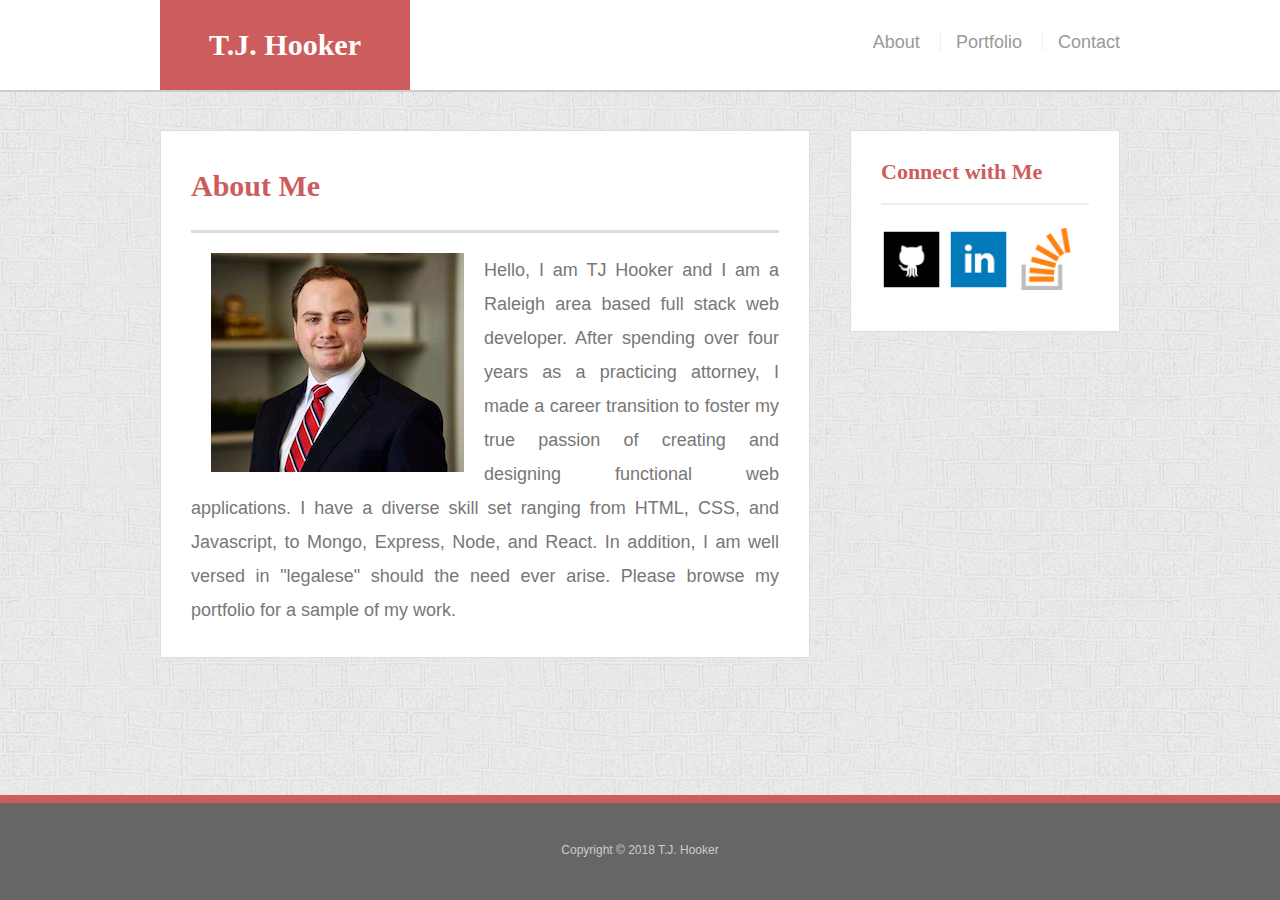
<file: index.html>
<!DOCTYPE html>
<html lang="en">
  <head>
    <meta charset="utf-8">
    <link rel="stylesheet" href="assets/css/reset.css">
    <link rel="stylesheet" href="assets/css/style.css"> 
    <meta name="viewport" content="width=device-width, initial-scale=1.0">
    
    <title>About Me</title>
  </head>

  <body>
    <header class="main-header">
      <div class="container">
        <a href="index.html" class="name-box">T.J. Hooker</a>
        <nav>
          <a href="index.html">About</a>
          <a href="portfolio.html">Portfolio</a>
          <a href="contact.html">Contact</a>
        </nav>
      </div>
    </header>

    <!-- Contains all of the main content -->
    <div id="main-container" class="container">
      <section class="main-section">

        <!-- Bio contains personal information and should link to various pictures within the bio section -->
        <h1>About Me</h1>
          <!-- links to less serious pic of myself with a rather large Pongo -->
          <a href="assets/images/alt-tj.jpg" target=_blank><img id="bio-image" src="assets/images/headshot.jpg" alt="TJ Hooker"></a>

          <p>Hello, I am TJ Hooker and I am a Raleigh area based full stack web developer. After spending over four years as a practicing attorney, I made a career transition to foster my true passion of creating and designing functional web applications. I have a diverse skill set ranging from HTML, CSS, and Javascript, to Mongo, Express, Node, and React. In addition, I am well versed in "legalese" should the need ever arise. Please browse my portfolio for a sample of my work.</p>
      </section>

      <!-- Contains all of the links to my profiles on select social sites -->
      <aside class="sidebar">
        <div id="connect-right">
          <h2>Connect with Me</h2>
          <a href="https://github.com/tyrelhooker" target="_blank"><img src="assets/images/github.png" class="social" alt="Go to GitHub!"></a>
          <a href="https://www.linkedin.com/in/t-j-hooker-bb973638" target="_blank"><img src="assets/images/linkedin.png" class="social" alt="Go to LinkedIn!"></a>
          <a href="https://stackoverflow.com/users/9263462/tj-hooker?tab=profile" target="_blank"><img src="assets/images/stack_overflow.png" class="social" alt="Go to Stack Overflow!"></a>
        </div>
      </aside>
    </div>
    <footer>
      <div class="container">
        Copyright © 2018 T.J. Hooker
      </div>
    </footer>
  </body>
</html>
</file>
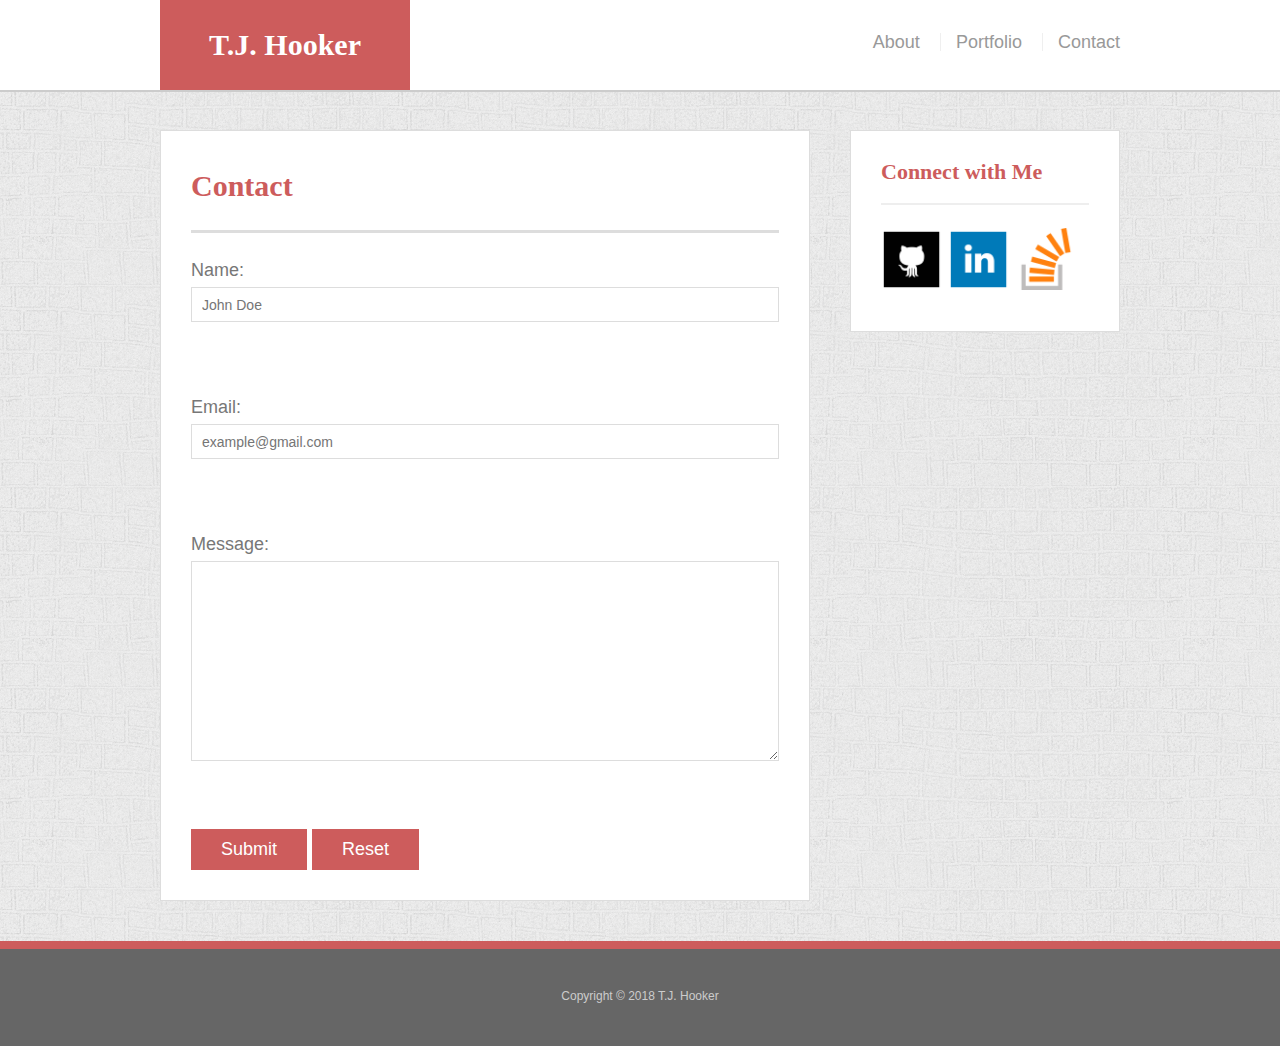
<file: contact.html>
<!DOCTYPE html>
<html lang="en">
  <head>
    <meta charset="utf-8">
    <link rel="stylesheet" href="assets/css/reset.css">
    <link rel="stylesheet" href="assets/css/style.css"> 
    <meta name="viewport" content="width=device-width, initial-scale=1.0">
    
    <title>Contact Me</title>
  </head>


  <body>

    <header class="main-header">
      <div class="container">
        <a href="index.html" class="name-box">T.J. Hooker</a>
        <nav>
          <a href="index.html">About</a>
          <a href="portfolio.html">Portfolio</a>
          <a href="contact.html">Contact</a>
        </nav>
      </div>
    </header>
    <!-- Contains the main content, which is an input form for name, email, and message. The input should populate email client -->
    <div id="main-container" class="container">
      <section class="main-section">
        <h1>Contact</h1>
        <form id="contact-form" action="mailto:tyrelhooker@gmail.com" method="post" enctype="text/plain">
          Name:<br>
          <input type="text" name="name" placeholder="John Doe"><br><br>
          Email:<br>
          <input type="text" name="email" placeholder="example@gmail.com"><br><br>
          Message:<br>
          <textarea name="message"></textarea><br><br>
          <input class="form-button" type="submit" value="Submit">
          <input class="form-button" type="reset" value="Reset">
        </form>
      </section>

      <aside class="sidebar">
        <div id="connect-right">
          <h2>Connect with Me</h2>
          <a href="https://github.com/tyrelhooker" target="_blank"><img src="assets/images/github.png" class="social" alt="Go to GitHub!"></a>
          <a href="https://www.linkedin.com/in/t-j-hooker-bb973638" target="_blank"><img src="assets/images/linkedin.png" class="social" alt="Go to LinkedIn!"></a>
          <a href="https://stackoverflow.com/users/9263462/tj-hooker?tab=profile" target="_blank"><img src="assets/images/stack_overflow.png" class="social" alt="Go to Stack Overflow!"></a>
        </div>
      </aside>
    </div>

    <footer>
      <div class="container">
        Copyright © 2018 T.J. Hooker
      </div>
    </footer>
  </body>
</html>
</file>
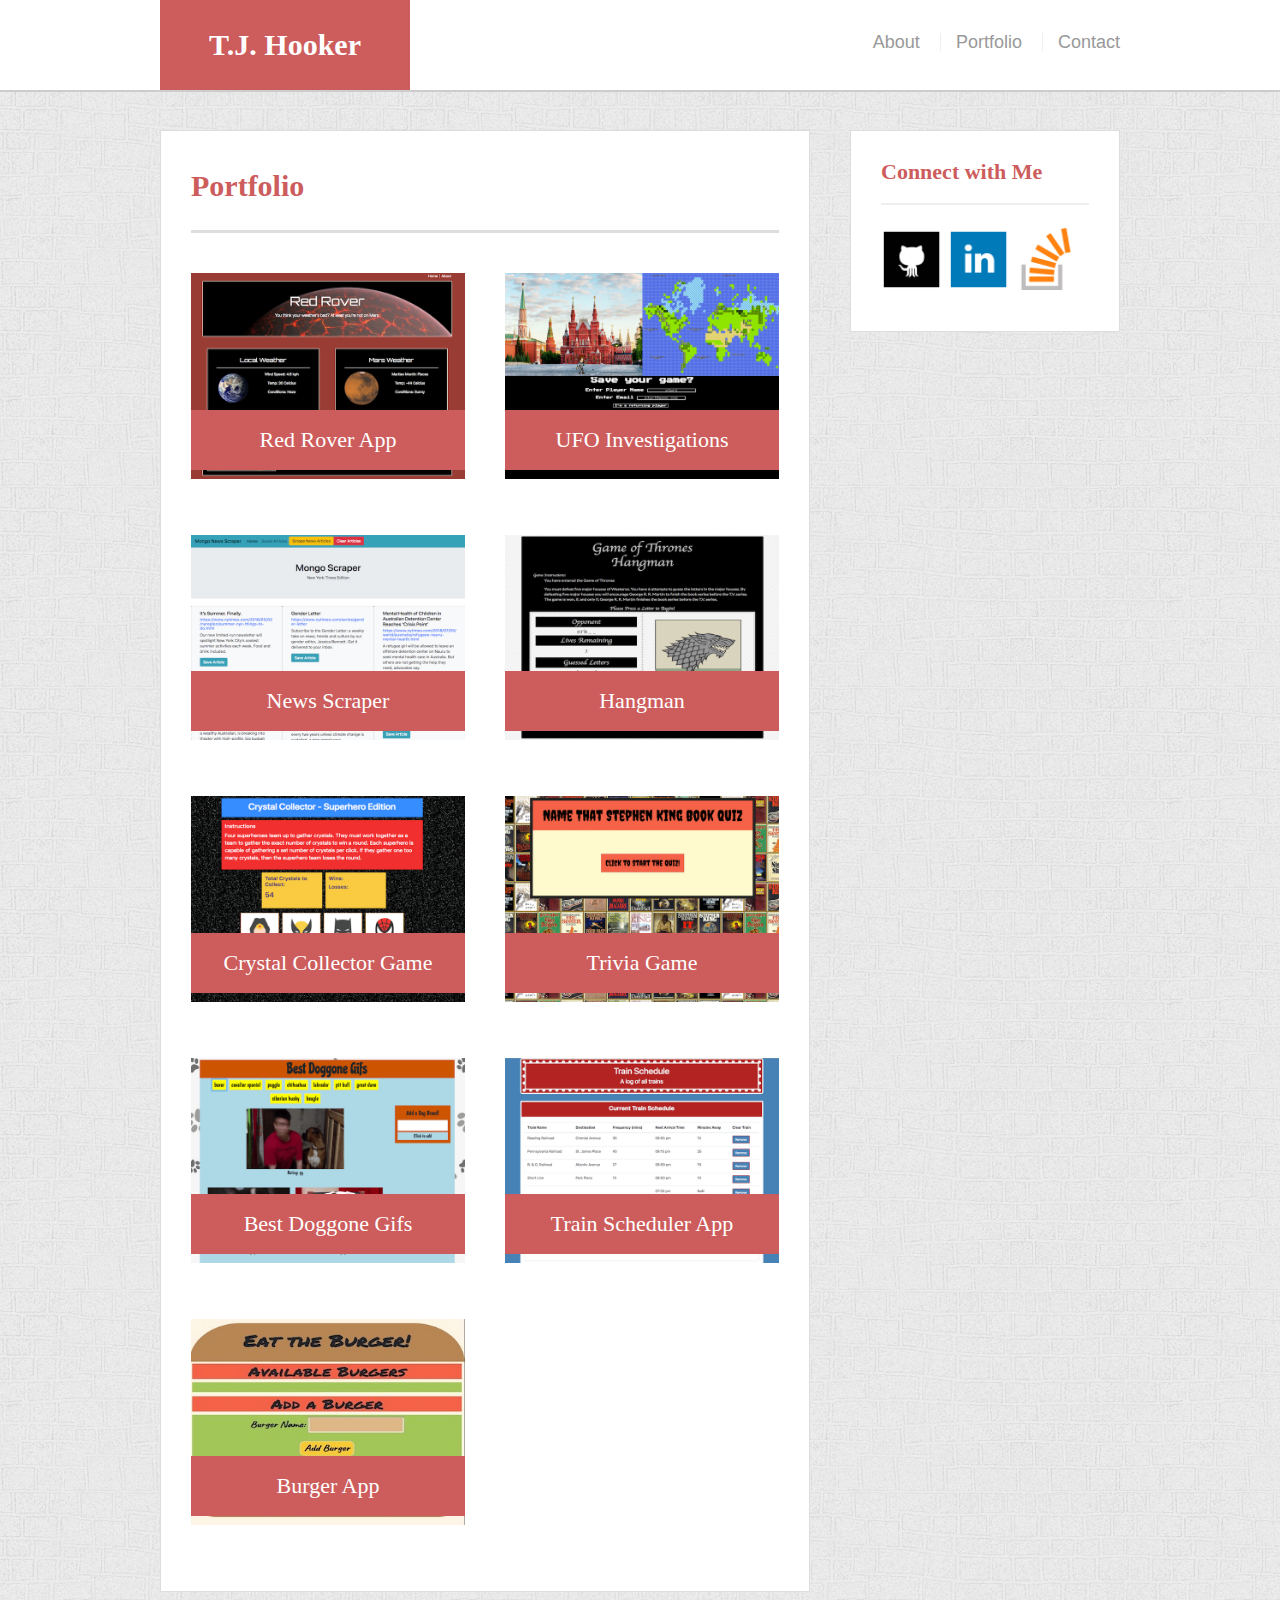
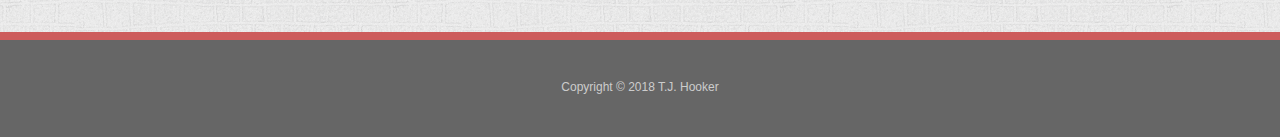
<file: portfolio.html>
<!DOCTYPE html>
<html lang="en">
  <head>
    <meta charset="utf-8">
    <link rel="stylesheet" href="assets/css/reset.css">
    <link rel="stylesheet" href="assets/css/style.css"> 
    <meta name="viewport" content="width=device-width, initial-scale=1.0">
    
    <title>My Portfolio</title>
  </head>

  
  <body>

    <header class="main-header">
      <div class="container">
        <a href="index.html" class="name-box">T.J. Hooker</a>
        <nav>
          <a href="index.html">About</a>
          <a href="portfolio.html">Portfolio</a>
          <a href="contact.html">Contact</a>
        </nav>
      </div>
    </header>

    <!-- Contains all of the main content of the page including the aside. Main content contains clickable links for future programs. See commingsoon.html-->
    <div id="main-container" class="container">
      <section class="main-section">
        <h1>Portfolio</h1>
        <div class="work">
          <a href="https://tyrelhooker.github.io/Red-Rover/" target="_blank"><img src="assets/images/redRover.png" alt="Mar Rover App"></a>
          <h3>Red Rover App</h3>
        </div>
        <div class="work">
          <a href="https://ufo-investigations.herokuapp.com/game" target="_blank"><img src="assets/images/ufoInvestigation.png" alt="UFO Investigations Game"></a>
          <h3>UFO Investigations</h3>
        </div>
        <div class="work">
          <a href="https://arctic-syrup-89101.herokuapp.com/" target="_blank"><img src="assets/images/newsScraper.png" alt="News Scraper App"></a>
          <h3>News Scraper</h3>
        </div>
        <div class="work">
          <a href="https://tyrelhooker.github.io/Hangman-Game" target="_blank"><img src="assets/images/hangman.png" alt="Hangman Game"></a>
          <h3>Hangman</h3>
        </div>
        <div class="work">
          <a href="https://tyrelhooker.github.io/crystal_collector/" target="_blank"><img src="assets/images/crystalCollect.png" alt="Crystal Collector Game"></a>
          <h3>Crystal Collector Game</h3>
        </div>
        <div class="work">
          <a href="https://tyrelhooker.github.io/TriviaGame/" target="_blank"><img src="assets/images/triviaGame.png" alt="Trivia Game"></a>
          <h3>Trivia Game</h3>
        </div>
        <div class="work">
          <a href="https://tyrelhooker.github.io/Best_Doggone_Gifs_App/" target="_blank"><img src="assets/images/gifApp.png" alt="Best Doggone Gifs"></a>
          <h3>Best Doggone Gifs</h3>
        </div>
        <div class="work">
          <a href="https://tyrelhooker.github.io/train-scheduler/" target="_blank"><img src="assets/images/trainScheduler.png" alt="Train Scheduler App"></a>
          <h3>Train Scheduler App</h3>
        </div>
        <div class="work">
          <a href="https://burger-app-tjhooker.herokuapp.com/" target="_blank"><img src="assets/images/burger.jpg" alt="Eat the Burger App"></a>
          <h3>Burger App</h3>
        </div>
      </section>
  
      <aside class="sidebar">
        <div id="connect-right">
          <h2>Connect with Me</h2>
          <a href="https://github.com/tyrelhooker" target="_blank"><img src="assets/images/github.png" class="social" alt="Go to GitHub!"></a>
          <a href="https://www.linkedin.com/in/t-j-hooker-bb973638" target="_blank"><img src="assets/images/linkedin.png" class="social" alt="Go to LinkedIn!"></a>
          <a href="https://stackoverflow.com/users/9263462/tj-hooker?tab=profile" target="_blank"><img src="assets/images/stack_overflow.png" class="social" alt="Go to Stack Overflow!"></a>
        </div>
      </aside>
    </div>

    <footer>
      <div class="container">
        Copyright © 2018 T.J. Hooker
      </div>
    </footer>
  </body>
</html>
</file>
<file: assets/css/style.css>
body {
  font-family: Arial, "Helvetica Neue", Helvetica, sans-serif;
  font-size: 18px;
  line-height: 34px;
  color: #777;
  background: url("../images/ravenna.png");
}

* {
  box-sizing: border-box;
}


/* general */

.container {
  width: 100%;
  max-width: 960px;
  margin: 0 auto;
  clear: both;
}

h1,
h2,
h3,
p {
  margin-bottom: 20px;
}

p {
  text-align: justify;
}

p:last-child {
  margin-bottom: 0;
}

h1,
h2,
h3 {
  font-family: Georgia, Times, "Times New Roman", serif;
  font-weight: 700;
  color: indianred;
}

h1 {
  padding-bottom: 20px;
  font-size: 30px;
  line-height: 49px;
  border-bottom: 3px solid #ddd;
}

h2,
h3 {
  font-size: 22px;
}

/* header */

.main-header {
  position: fixed;
  z-index: 99;
  width: 100%;
  margin: 0 0 30px;
  overflow: auto;
  color: #fff;
  background: #fff;
  border-bottom: 2px solid #ccc;
}

.name-box {
  float: left;
  width: 250px;
  height: 90px;
  font-family: Georgia, Times, "Times New Roman", serif;
  font-size: 30px;
  font-weight: 700;
  line-height: 90px;
  color: #fff;
  text-align: center;
  text-decoration: none;
  background: indianred;
}


/* Creates a burnt orange bar under the nav links in the main-heading */

nav a:hover {
  border-bottom: 3px solid indianred;
  
}

nav {
  float: right;
  margin-top: 25px;
}

nav a {
  display: inline-block;
  padding-left: 15px;
  margin-left: 15px;
  line-height: 18px;
  color: #999;
  text-decoration: none;
  border-left: 1px solid #efefef;
}

nav a:first-child {
  border-left: 0 none;
}

/* footer */

footer {
  padding: 30px 0;
  clear: both;
  font-size: 12px;
  color: #fff;
  color: #ccc;
  text-align: center;
  background: #666;
  border-top: 8px solid indianred;
}

/* sticky footer styling */

/* https://css-tricks.com/snippets/css/sticky-footer/ */
html,
body {
  height: 100%;
}

#main-container {
  height: auto !important;
  height: 100%;
  min-height: 100%;
  margin: 0 auto -105px;
}
#main-container:after {
  content:"";
}
footer,
#main-container:after {
  height: 105px;
}

/* end sticky footer styling */

/* sidebar */

.sidebar {
  float: right;
  width: 100%;
  max-width: 270px;
  padding: 30px;
  margin-bottom: 20px;
  background: #fff;
  border: 1px solid #ddd;
}

h3,
.sidebar h2 {
  padding-bottom: 20px;
  margin-bottom: 15px;
  line-height: 22px;
  border-bottom: 2px solid #eee;
}

.social {
  width: 62px;
  height: 62px;
  margin-top: 8px;
  margin-right: 5px;
}

.social:last-child {
  margin-right: 0;
}

/* main */

#main-container {
  padding-top: 130px;
}

.main-section {
  float: left;
  width: 100%;
  max-width: 650px;
  padding: 30px;
  margin: 0 0 40px;
  background: #fff;
  border: 1px solid #ddd;
}

/* portfolio page */

.work {
  position: relative;
  float: left;
  width: 274px;
  margin: 20px 0 25px;
  overflow: auto;
}

.work:nth-child(even) {
  margin-right: 40px;
}

.work img {
  width: 100%;
  border: 0 none;
  /* opacity: 0.9; */
}

.work h3 {
  position: absolute;
  bottom: 20px;
  width: 100%;
  padding: 15px;
  margin-bottom: 0;
  font-weight: 300;
  line-height: 30px;
  color: #fff;
  text-align: center;
  background: indianred;
  border-bottom: 0;
}

#bio-image {
  width: 253px;
  height: 219px;
  float: left;
  margin: 0px 20px 5px 20px;
}

/* Creats a frame around the main-content image when the mouse hovers over it */

#bio-image:hover {
  outline: 3px solid gray;
  outline-offset: 7px;
}

/* contact page */

#contact-form ul {
  margin-bottom: 20px;
}

#contact-form li {
  margin-bottom: 10px;
}

label,
input[type=text],
input[type=email],
textarea {
  display: block;
  width: 100%;
}

input[type=text],
input[type=email],
textarea {
  height: 35px;
  padding: 0 10px;
  font-size: 14px;
  border: 1px solid #ddd;
}

textarea {
  height: 200px;
}

input[type=submit], input[type=reset] {
  padding: 10px 30px;
  font-size: 18px;
  color: #fff;
  cursor: pointer;
  background: indianred;
  border: 0 none;
}

/*-------------- RESPONSIVE DESIGN USING MEDIA QUERY------------------------- */

@media screen and (max-width: 980px) {
  .container {
    width: 100%;
  }

  .main-section {
    width: 60%;
    margin-left: 2.5%;
    margin-right: auto;
  }

  .sidebar {
    width: 40%;
    float: right;
    margin-left: auto;
    margin-right: 2.5%;
  }

  .name-box{
    margin-left: 20px;
  }

  nav {
    margin-right: 40px;
  }

  #bio-image {
    width: 100%;
    height: 100%;
    float: left;
    margin: 0px;
  }

  .work {
    width: 100%;
  }
}

@media screen and (max-width: 768px) {
  .container {
    width: 100%;
    /* padding: 0 20px; */
  }

  .main-section {
    min-width: 100%;
    margin: auto;
  }

  #main-container {
    padding: 140px 20px 10px 20px;
  }

  #bio-image {
    width: 50%;
    height: 100%;
    float: left;
    margin-right: 20px;
  }

  .sidebar {
    min-width: 100%;
    float: right;
    margin: 5% auto 5% auto;
  }
}

@media screen and (max-width: 640px) {
  .container {
    width: 100%;
  }

  .main-section {
    min-width: 100%;
    margin: 5% auto 5% auto;
  }

  .sidebar {
    min-width: 100%;
    float: right;
    margin: auto auto 5% auto;
  }

  .main-header {
    width: 100%;
    padding: 0px;
  }

  #main-container {
    padding: 140px 20px 10px 20px;
  }

  .name-box{
    width: 100%;
    margin: 0px;
    padding: 0px;
  }

  nav {
    width: 100%;
    text-align: center;
    padding: 0px;
    margin: 5px;
  }

  #bio-image {
    width: 100%;
    height: 100%;
    float: left;
    margin: 0px;
  }
}
</file>
